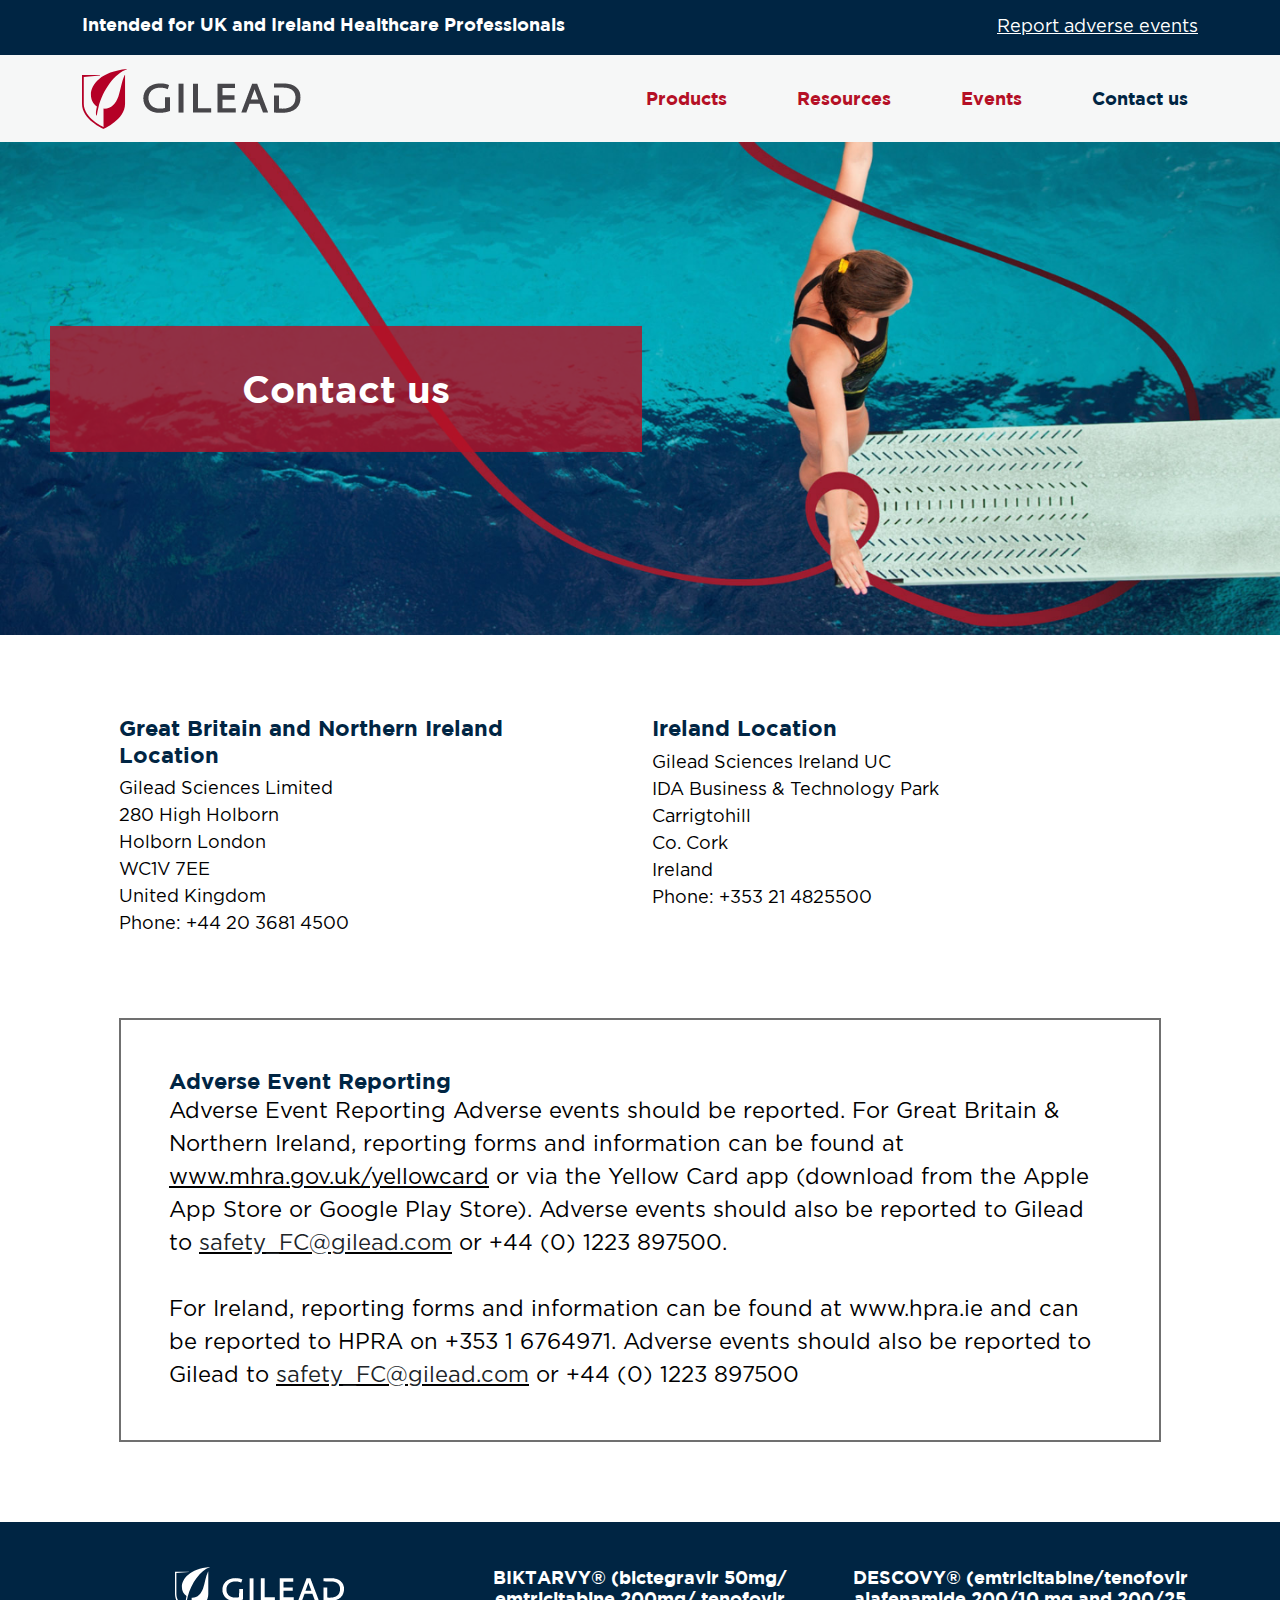
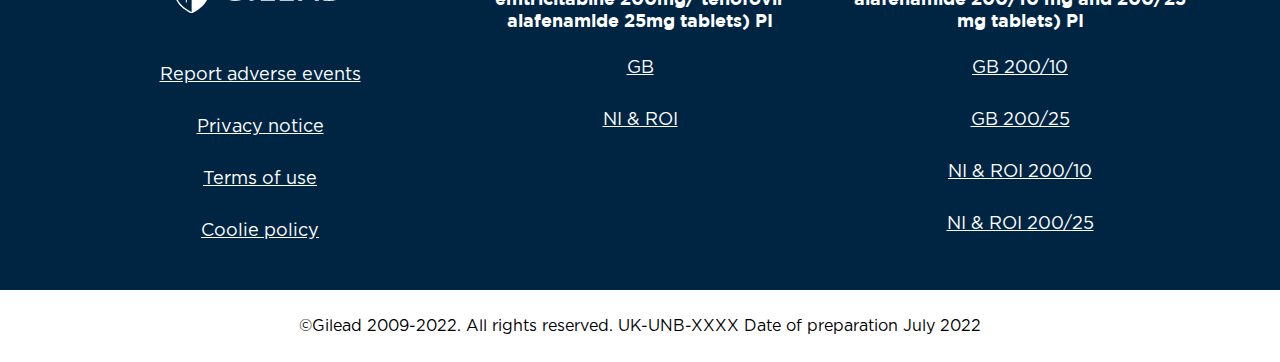
<file: contact-us.html>
<!DOCTYPE html>
<html lang="en">

<head>
  <meta charset="UTF-8">
  <meta name="viewport" content="width=device-width, initial-scale=1.0">
  <meta http-equiv="X-UA-Compatible" content="ie=edge">
  <title>Gilead HCP</title>
  <link rel='shortcut icon' href='assets/images/fav-icon.png' type='image/x-icon'>
  <link rel="stylesheet" href="assets/vendor/bootstrap/css/bootstrap.min.css">
  <link rel="stylesheet" href="assets/css/style.css">
</head>

<body>

  <!-- === header section start === -->
  <header class="header">
    <div class="header-top bg-darkblue text-white">
      <div class="container">
        <div class="d-md-flex justify-content-between text-center">
          <h5>Intended for UK and Ireland Healthcare Professionals</h5>
          <a href="#">Report adverse events</a>
        </div>
      </div>
    </div>

    <div class="main-header">
      <nav class="navbar navbar-expand-xl">
        <div class="container">
          <a class="navbar-brand" href="#">
            <img src="assets/images/logo.png" alt="logo" class="img-fluid">
          </a>

          <button class="navbar-toggler" type="button" data-bs-toggle="offcanvas" data-bs-target="#mobileNAv"
            aria-controls="mobileNAv">
            <img src="assets/images/expand.png" class="img-fluid" alt="expand">
          </button>

          <div class="collapse navbar-collapse" id="navbarSupportedContent">
            <ul class="navbar-nav ms-auto mb-2 mb-lg-0">
              <li class="nav-item">
                <a class="nav-link" href="#">Products</a>
              </li>
              <li class="nav-item dropdown">
                <a href="#" class="nav-link">
                  Resources
                </a>
                <ul class="dropdown-items">
                  <li><a class="dropdown-item" href="#">Understanding HIV</a></li>
                  <li><a class="dropdown-item" href="#">Tools for HCP</a></li>
                </ul>
              </li>
              <li class="nav-item dropdown">
                <a class="nav-link" href="#" id="navbarDropdown2" role="button"
                  data-bs-toggle="dropdown" aria-expanded="false">
                  Events
                </a>
                <ul class="dropdown-items" aria-labelledby="navbarDropdown2">
                  <li><a class="dropdown-item" href="#">Conference highlights</a></li>
                  <li><a class="dropdown-item" href="#">SUMMIT webinar series</a></li>
                </ul>
              </li>
              <li class="nav-item">
                <a class="nav-link active" href="#">Contact us</a>
              </li>
            </ul>
          </div>
        </div>
      </nav>

      <!-- offcanvas for Mobile Nvigation -->
      <div class="mobile-nav">
        <div class="offcanvas offcanvas-end border-0" tabindex="-1" id="mobileNAv" aria-labelledby="mobileNAvLabel">
          <div class="offcanvas-header">
            <img src="assets/images/logo.png" alt="logo">
            <button type="button" class="btn" data-bs-dismiss="offcanvas" aria-label="Close">
              <img src="assets/images/close.png" alt="close">
            </button>
          </div>
          <div class="offcanvas-body border-0">
            <div>
              <h4 class="sub-title text-red pt-4 pb-3">Resources</h4>
              <ul class="ps-0">
                <li class="mobile-nav-item"><a href="#">Understanding HIV</a></li>
                <li class="mobile-nav-item"><a href="#">Tools for HCP</a></li>
              </ul>
            </div>

            <div>
              <h4 class="sub-title text-red pt-4 pb-3">Events</h4>
              <ul class="ps-0">
                <li class="mobile-nav-item"><a href="#">Conference highlights</a></li>
                <li class="mobile-nav-item"><a href="#">SUMMIT webinar series</a></li>
              </ul>
            </div>

            <div>
              <a href="#" class="sub-title text-red pt-4 pb-3">Contact us</a>
            </div>
          </div>
        </div>
      </div>
      <!-- mobile nav -->

    </div>
  </header>
  <!-- ===//end of header section === -->


  <!-- === banner section start === -->
  <section class="banner py-0">
    <div class="main-banner position-relative">
      <img src="assets/images/banner1.png" alt="banner" class="w-100">
      <div class="message position-absolute d-none d-lg-block">
        <h3>Contact us</h3>
      </div>
    </div>
    <div class="banner-bottom bg-red text-center py-2 d-block d-lg-none">
      <h4>Contact us</h4>
    </div>
  </section>
  <!-- ===//end of banner section === -->


  <!-- === banner section start === -->
  <section class="contact-us pt-80">
    <div class="container">
      <div class="address">
        <div class="row">
          <div class="col-md-6 upto991-pb-80">
            <h4 class="sub-title pb-2">Great Britain and Northern Ireland <br class="d-none d-lg-inline-block">
              Location</h4>
            <p class="text-preline">Gilead Sciences Limited
              280 High Holborn
              Holborn London
              WC1V 7EE
              United Kingdom
              Phone: +44 20 3681 4500</p>
          </div>
          <div class="col-md-6">
            <h4 class="sub-title pb-2">Ireland Location </h4>
            <p>Gilead Sciences Ireland UC
              IDA Business & Technology Park
              Carrigtohill
              Co. Cork
              Ireland
              Phone: +353 21 4825500
            </p>
          </div>
        </div>
      </div>
      <div class="adverse-report p-md-5 p-4">
        <h4 class="sub-title">Adverse Event Reporting</h4>
        <p>Adverse Event Reporting
          Adverse events should be reported.
          For Great Britain & Northern Ireland, reporting forms and information can be found at <u><a class="text-black"
              href="www.mhra.gov.uk/yellowcard">www.mhra.gov.uk/yellowcard</a></u> or via the Yellow Card app (download
          from the Apple App Store or Google Play Store). Adverse events should also be reported to Gilead to <u><a
              class="text-dark" href="mailto:safety_FC@gilead.com">safety_FC@gilead.com</a></u> or +44 (0) 1223 897500.
          <br><br>
          For Ireland, reporting forms and information can be found at www.hpra.ie and can be reported to HPRA on +353 1
          6764971. Adverse events should also be reported to Gilead to <u><a class="text-dark"
              href="mailto:safety_FC@gilead.com">safety_FC@gilead.com</a></u> or +44 (0) 1223 897500
        </p>
      </div>
    </div>
  </section>
  <!-- ===//end of banner section === -->



  <!-- === footer section start === -->
  <footer class="footer pt-80">
    <div class="main-footer">
      <div class="container">
        <div class="row">
          <div class="col-lg-4 order-3 order-md-1 text-center pt-5 pt-lg-0">
            <img src="assets/images/logo-white.png" class="img-fluid pb-3 pb-md-5" alt="image">

            <ul class="ps-0">
              <li><a href="#">Report adverse events</a></li>
              <li><a href="#">Privacy notice</a></li>
              <li><a href="#">Terms of use</a></li>
              <li><a href="#">Coolie policy</a></li>
            </ul>
          </div>

          <div class="col-lg-4 order-1 order-md-2 text-center">
            <h4 class="section-header pb-3 pb-lg-4">BIKTARVY®
              (bictegravir 50mg/ emtricitabine 200mg/ tenofovir alafenamide 25mg tablets) PI</h4>

            <ul class="ps-0">
              <li><a href="#">GB</a></li>
              <li><a href="#">NI & ROI</a></li>
            </ul>
          </div>

          <div class="col-lg-4 order-2 order-md-3 text-center pt-5 pt-lg-0">
            <h4 class="section-header pb-3 pb-lg-4">DESCOVY®
              (emtricitabine/tenofovir alafenamide 200/10 mg and 200/25 mg tablets) PI</h4>

            <ul class="ps-0">
              <li><a href="#">GB 200/10</a></li>
              <li><a href="#">GB 200/25</a></li>
              <li><a href="#">NI & ROI 200/10</a></li>
              <li><a href="#">NI & ROI 200/25</a></li>
            </ul>
          </div>
        </div>
      </div>
    </div>

    <div class="footer-bottom py-4">
      <div class="container">
        <p class="text-center">©Gilead 2009-2022. All rights reserved. UK-UNB-XXXX Date of preparation July 2022</p>
      </div>
    </div>
  </footer>
  <!-- ===//end of footer section === -->


  <!-- script started from here -->
  <script src="assets/vendor/bootstrap/js/bootstrap.min.js"></script>
  <!-- script ended -->
</body>

</html>
</file>
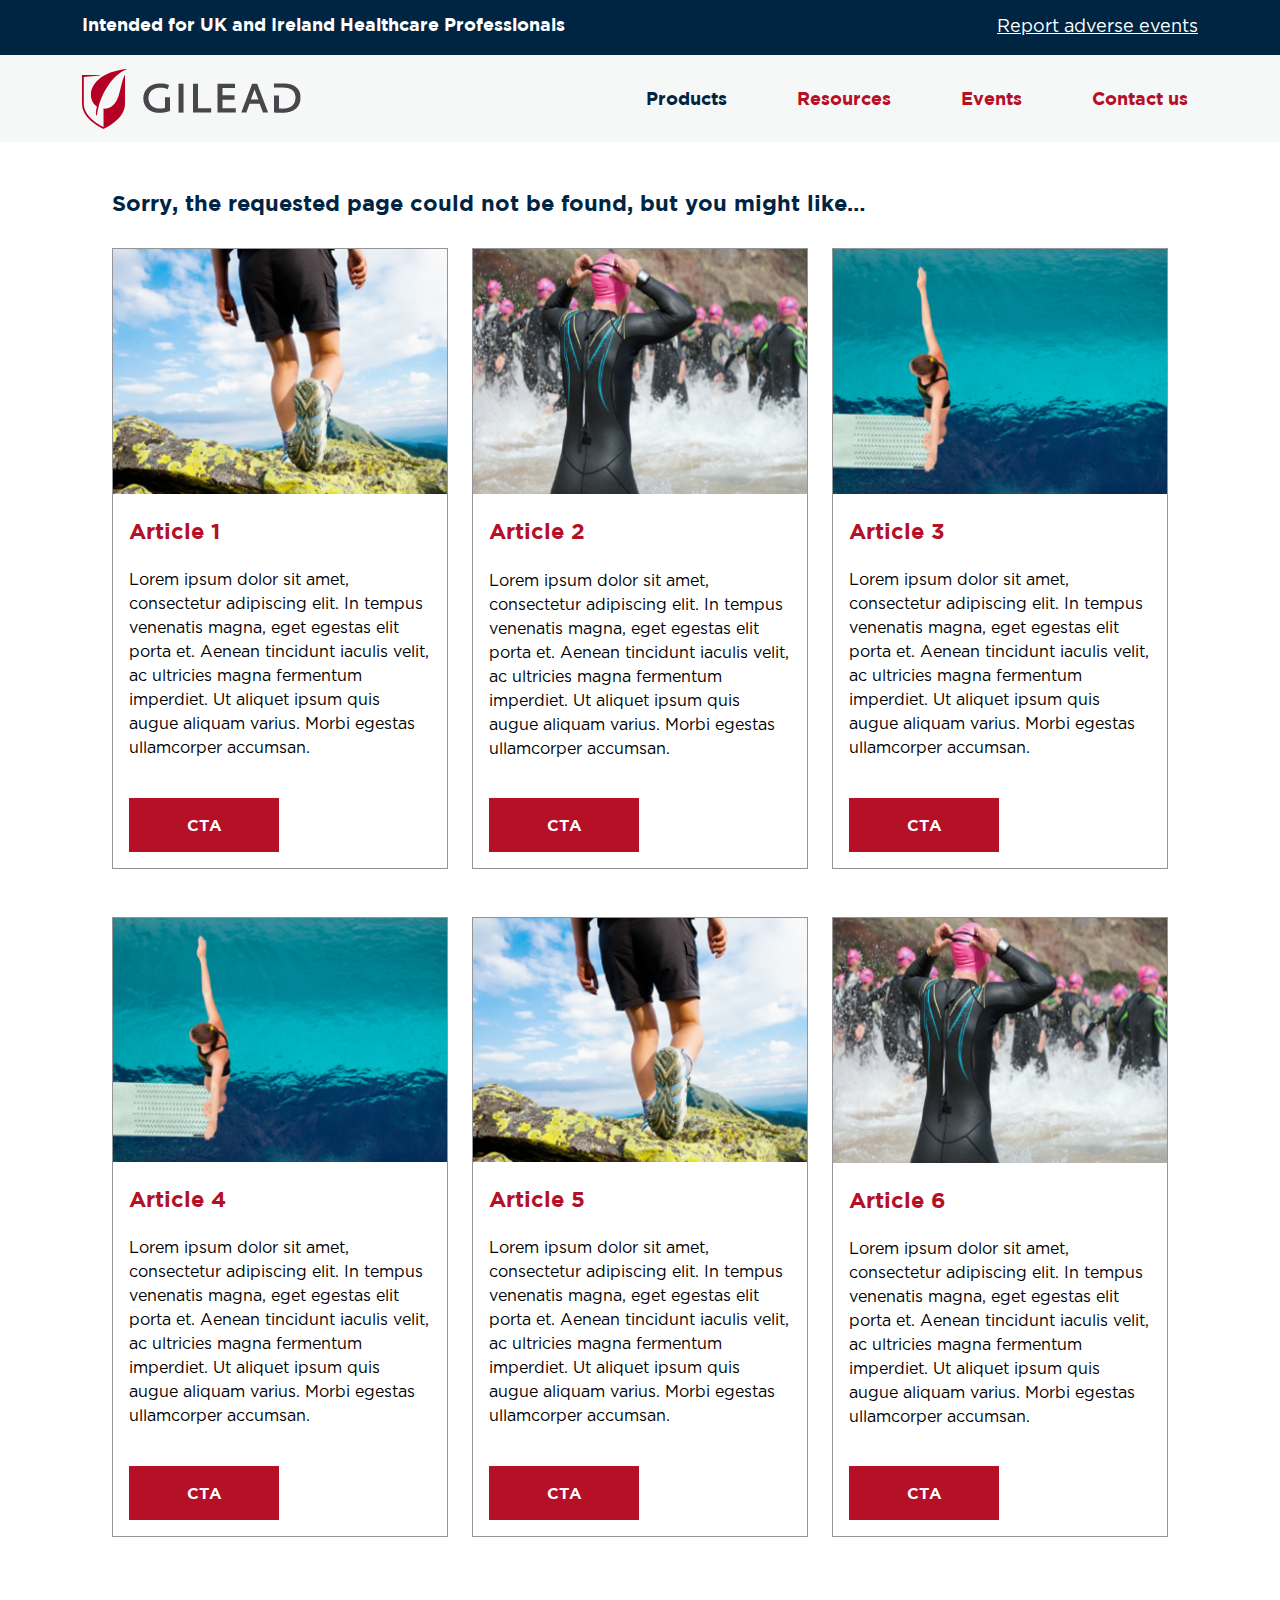
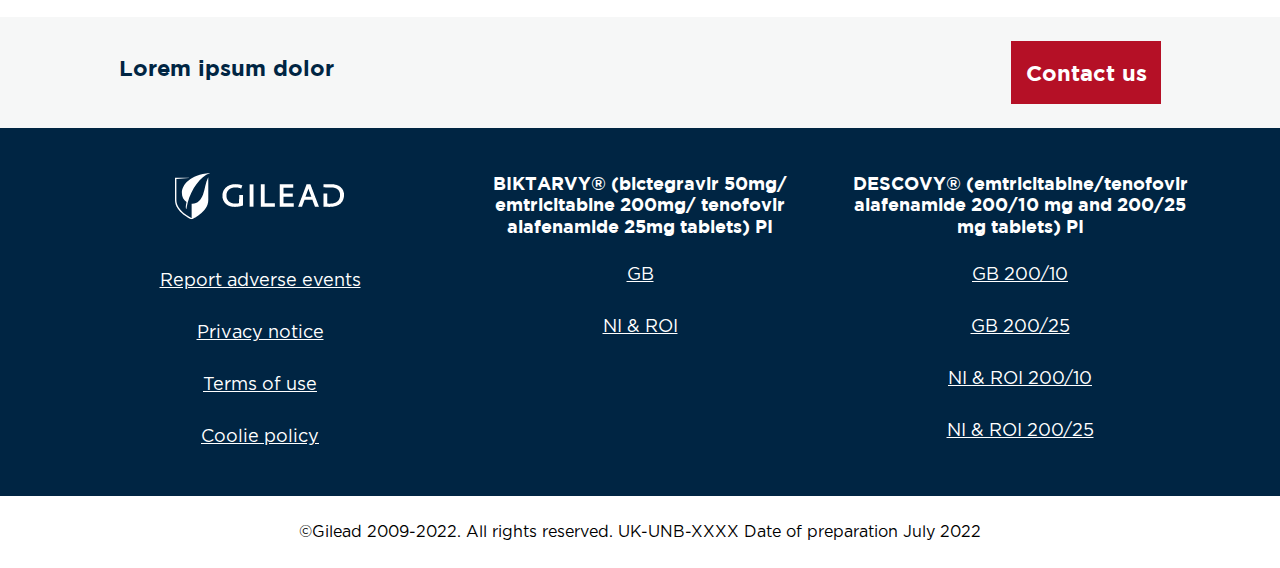
<file: error-404.html>
<!DOCTYPE html>
<html lang="en">
<head>
  <meta charset="UTF-8">
  <meta name="viewport" content="width=device-width, initial-scale=1.0">
  <meta http-equiv="X-UA-Compatible" content="ie=edge">
  <title>Gilead HCP</title>
  <link rel='shortcut icon' href='assets/images/fav-icon.png' type='image/x-icon'>
  <link rel="stylesheet" href="assets/vendor/bootstrap/css/bootstrap.min.css">
  <link rel="stylesheet" href="assets/css/style.css">
</head>
<body>

  <!-- === header section start === -->
  <header class="header">
    <div class="header-top bg-darkblue text-white">
      <div class="container">
        <div class="d-md-flex justify-content-between text-center">
          <h5>Intended for UK and Ireland Healthcare Professionals</h5>
          <a href="#">Report adverse events</a>
        </div>
      </div>
    </div>

    <div class="main-header">
      <nav class="navbar navbar-expand-xl">
        <div class="container">
          <a class="navbar-brand" href="#">
            <img src="assets/images/logo.png" alt="logo" class="img-fluid">
          </a>
  
          <button class="navbar-toggler" type="button" data-bs-toggle="offcanvas" data-bs-target="#mobileNAv" aria-controls="mobileNAv">
            <img src="assets/images/expand.png" class="img-fluid" alt="expand">
          </button>
       
          <div class="collapse navbar-collapse" id="navbarSupportedContent">
            <ul class="navbar-nav ms-auto mb-2 mb-lg-0">
              <li class="nav-item">
                <a class="nav-link active" href="#">Products</a>
              </li>
              <li class="nav-item dropdown">
                <a class="nav-link" href="#" >
                  Resources
                </a>
                <ul class="dropdown-items" >
                  <li><a class="dropdown-item" href="#">Understanding HIV</a></li>
                  <li><a class="dropdown-item" href="#">Tools for HCP</a></li>
                </ul>
              </li>
              <li class="nav-item dropdown">
                <a class="nav-link dropdown-toggle" href="#">
                  Events
                </a>
                <ul class="dropdown-items">                  
                  <li><a class="dropdown-item" href="#">Conference highlights</a></li>
                  <li><a class="dropdown-item" href="#">SUMMIT webinar series</a></li>
                </ul>
              </li>
              <li class="nav-item">
                <a class="nav-link" href="#">Contact us</a>
              </li>
            </ul>
          </div>
        </div>
      </nav>

      <!-- offcanvas for Mobile Nvigation -->
      <div class="mobile-nav">
         <div class="offcanvas offcanvas-end border-0" tabindex="-1" id="mobileNAv" aria-labelledby="mobileNAvLabel">
            <div class="offcanvas-header">
               <img src="assets/images/logo.png" alt="logo">
               <button type="button" class="btn" data-bs-dismiss="offcanvas" aria-label="Close">
                  <img src="assets/images/close.png" alt="close">
               </button>
            </div>
            <div class="offcanvas-body border-0">
               <div>
                  <h4 class="sub-title text-red pt-4 pb-3">Resources</h4>
                  <ul class="ps-0">
                     <li class="mobile-nav-item"><a href="#">Understanding HIV</a></li>
                     <li class="mobile-nav-item"><a href="#">Tools for HCP</a></li>
                  </ul>
               </div>
   
               <div>
                  <h4 class="sub-title text-red pt-4 pb-3">Events</h4>
                  <ul class="ps-0">
                     <li class="mobile-nav-item"><a href="#">Conference highlights</a></li>
                     <li class="mobile-nav-item"><a href="#">SUMMIT webinar series</a></li>
                  </ul>
               </div>
   
               <div>
                  <a href="#" class="sub-title text-red pt-4 pb-3">Contact us</a>
               </div>
            </div>
         </div>
      </div>
      <!-- mobile nav -->

    </div>
  </header>
  <!-- ===//end of header section === -->

  <!-- === article card section start === -->
  <section class="article pt-40 pb-80">
      <div class="container">
         <div class="pb-4">
            <h4 class="sub-title py-2">Sorry, the requested page could not be found, but you might like…</h4>
         </div>

         <div class="cards">
         <div class="row gy-5">
            <div class="col-md-6 col-lg-4 upto991-pb-80">
               <div class="article-card">
                  <div class="images">
                     <img class="img-fluid w-100" src="assets/images/article/card-image/image-1.png" alt="image">
                  </div>

                  <div class="text p-3">
                     <h4 class="sub-title py-2 text-red">Article 1</h4>
                     <p class="fs-16px py-3">Lorem ipsum dolor sit amet, consectetur adipiscing elit. In tempus venenatis magna, eget egestas elit porta et. Aenean tincidunt iaculis velit, ac ultricies magna fermentum imperdiet. Ut aliquet ipsum quis augue aliquam varius. Morbi egestas ullamcorper accumsan.</p>
                     
                     <div>
                        <a href="#" class="btn-red">
                           <div>
                              <p>
                                 CTA
                              </p>
                           </div>   
                        </a>
                     </div>
                  </div>
               </div>
            </div>

            <div class="col-md-6 col-lg-4 upto991-pb-80 ">
               <div class="article-card">
               <div class="images">
                  <img class="img-fluid w-100" src="assets/images/article/card-image/image-2.png" alt="image">
               </div>

               <div class="text p-3">
                  <h4 class="sub-title py-2 text-red">Article 2</h4>
                  <p class="fs-16px py-3">Lorem ipsum dolor sit amet, consectetur adipiscing elit. In tempus venenatis magna, eget egestas elit porta et. Aenean tincidunt iaculis velit, ac ultricies magna fermentum imperdiet. Ut aliquet ipsum quis augue aliquam varius. Morbi egestas ullamcorper accumsan.</p>

                  <div>
                     <a href="#" class="btn-red">
                        <div>
                           <p>
                              CTA
                           </p>
                        </div>   
                     </a>
                  </div>
               </div>
               </div>
            </div>

            <div class="col-md-6 col-lg-4 upto991-pb-80 ">
               <div class="article-card">
               <div class="images">
                  <img class="img-fluid w-100" src="assets/images/article/card-image/image-3.png" alt="image">
               </div>

               <div class="text p-3">
                  <h4 class="sub-title py-2 text-red">Article 3</h4>
                  <p class="fs-16px py-3">Lorem ipsum dolor sit amet, consectetur adipiscing elit. In tempus venenatis magna, eget egestas elit porta et. Aenean tincidunt iaculis velit, ac ultricies magna fermentum imperdiet. Ut aliquet ipsum quis augue aliquam varius. Morbi egestas ullamcorper accumsan.</p>
                  
                  <div>
                     <a href="#" class="btn-red">
                        <div>
                           <p>
                              CTA
                           </p>
                        </div>   
                     </a>
                  </div>
               </div>
               </div>
            </div>

            <div class="col-md-6 col-lg-4 upto991-pb-80 ">
               <div class="article-card">
               <div class="images">
                  <img class="img-fluid w-100" src="assets/images/article/card-image/image-3.png" alt="image">
               </div>

               <div class="text p-3">
                  <h4 class="sub-title py-2 text-red">Article 4</h4>
                  <p class="fs-16px py-3">Lorem ipsum dolor sit amet, consectetur adipiscing elit. In tempus venenatis magna, eget egestas elit porta et. Aenean tincidunt iaculis velit, ac ultricies magna fermentum imperdiet. Ut aliquet ipsum quis augue aliquam varius. Morbi egestas ullamcorper accumsan.</p>
                  
                  <div>
                     <a href="#" class="btn-red">
                        <div>
                           <p>
                              CTA
                           </p>
                        </div>   
                     </a>
                  </div>
               </div>
               </div>
            </div>

            <div class="col-md-6 col-lg-4 upto767-pb-80">
               <div class="article-card">
               <div class="images">
                  <img class="img-fluid w-100" src="assets/images/article/card-image/image-1.png" alt="image">
               </div>

               <div class="text p-3">
                  <h4 class="sub-title py-2 text-red">Article 5</h4>
                  <p class="fs-16px py-3">Lorem ipsum dolor sit amet, consectetur adipiscing elit. In tempus venenatis magna, eget egestas elit porta et. Aenean tincidunt iaculis velit, ac ultricies magna fermentum imperdiet. Ut aliquet ipsum quis augue aliquam varius. Morbi egestas ullamcorper accumsan.</p>
                  
                  <div>
                     <a href="#" class="btn-red">
                        <div>
                           <p>
                              CTA
                           </p>
                        </div>   
                     </a>
                  </div>
               </div>
               </div>
            </div>

            <div class="col-md-6 col-lg-4 pb-4 pb-lg-0 ">
               <div class="article-card">
               <div class="images">
                  <img class="img-fluid w-100" src="assets/images/article/card-image/image-2.png" alt="image">
               </div>

               <div class="text p-3">
                  <h4 class="sub-title py-2 text-red">Article 6</h4>
                  <p class="fs-16px py-3">Lorem ipsum dolor sit amet, consectetur adipiscing elit. In tempus venenatis magna, eget egestas elit porta et. Aenean tincidunt iaculis velit, ac ultricies magna fermentum imperdiet. Ut aliquet ipsum quis augue aliquam varius. Morbi egestas ullamcorper accumsan.</p>

                  <div>
                     <a href="#" class="btn-red">
                        <div>
                           <p>
                              CTA
                           </p>
                        </div>   
                     </a>
                  </div>
               </div>
               </div>
            </div>
         </div>
         </div>
      </div>
  </section>
  <!-- ===//end of article card section === -->
 
  <!-- === footer section start === -->
  <footer class="footer">
      <div class="promotional-footer py-4">
         <div class="container">
         <div class="d-md-flex align-items-center justify-content-between">
            <div class="text">
               <h4 class="sub-title pb-2">Lorem ipsum dolor</h4>
            </div>
            <div class="button">
               <a href="#" class="btn-red">
                     <div>
                        <p>
                           Contact us
                        </p>
                     </div>
                  </a>
            </div>
         </div>
         </div>
      </div>

      <div class="main-footer">
         <div class="container">
         <div class="row">
            <div class="col-lg-4 order-3 order-md-1 text-center pt-5 pt-lg-0">
               <img src="assets/images/logo-white.png" class="img-fluid pb-3 pb-md-5" alt="image">
   
               <ul class="ps-0">
               <li><a href="#">Report adverse events</a></li>
               <li><a href="#">Privacy notice</a></li>
               <li><a href="#">Terms of use</a></li>
               <li><a href="#">Coolie policy</a></li>
               </ul>
            </div> 
   
            <div class="col-lg-4 order-1 order-md-2 text-center">
               <h4 class="section-header pb-3 pb-lg-4">BIKTARVY® 
               (bictegravir 50mg/ emtricitabine 200mg/ tenofovir alafenamide 25mg tablets) PI</h4>
   
               <ul class="ps-0">
               <li><a href="#">GB</a></li>
               <li><a href="#">NI & ROI</a></li>
               </ul>
            </div>
   
            <div class="col-lg-4 order-2 order-md-3 text-center pt-5 pt-lg-0">
               <h4 class="section-header pb-3 pb-lg-4">DESCOVY® 
               (emtricitabine/tenofovir alafenamide 200/10 mg and 200/25 mg tablets) PI</h4>
   
               <ul class="ps-0">
               <li><a href="#">GB 200/10</a></li>
               <li><a href="#">GB 200/25</a></li>
               <li><a href="#">NI & ROI 200/10</a></li>
               <li><a href="#">NI & ROI 200/25</a></li>
               </ul>
            </div>
         </div>
         </div>
      </div>

      <div class="footer-bottom py-4">
         <div class="container">
            <p class="text-center">©Gilead 2009-2022. All rights reserved.  UK-UNB-XXXX   Date of preparation July 2022</p>
         </div>
      </div>
  </footer>
  <!-- ===//end of footer section === -->

  <script src="assets/vendor/bootstrap/js/bootstrap.min.js"></script>
</body>
</html>
</file>
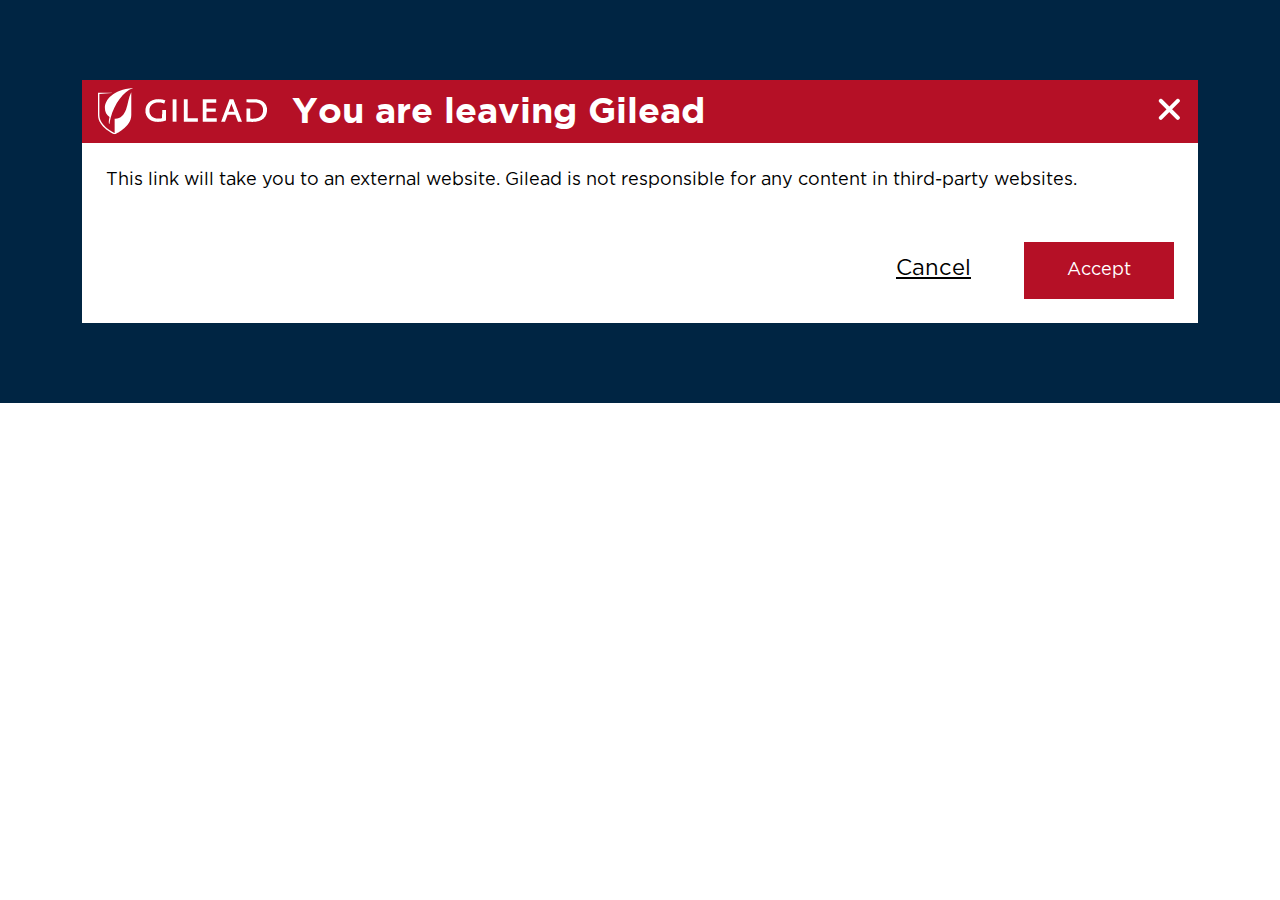
<file: externalsite.html>
<!DOCTYPE html>
<html lang="en">
<head>
  <meta charset="UTF-8">
  <meta name="viewport" content="width=device-width, initial-scale=1.0">
  <meta http-equiv="X-UA-Compatible" content="ie=edge">
  <title>Gilead HCP</title>
  <link rel='shortcut icon' href='assets/images/fav-icon.png' type='image/x-icon'>
  <link rel="stylesheet" href="assets/vendor/bootstrap/css/bootstrap.min.css">
  <link rel="stylesheet" href="assets/css/style.css">
</head>
<body>

   <!-- pop up external starts -->
   <section class="external-site bg-darkblue pt-80 pb-80">
      <div class="container">
         <div class="contents bg-white">
            <div class="section-header bg-red d-xl-flex px-2 py-2 px-md-3 position-relative">
               <div class="text-center">
                  <img src="assets/images/logo-white.png" class="img-fluid me-4" alt="logo">
               </div>
               <div class="text-center">
                  <h2 class="text-white">You are leaving Gilead</h2>
               </div>
               <button type="button" class="btn position-absolute top-0 end-0 p-3" data-bs-dismiss="modal" aria-label="Close"><img src="assets/images/close-white.png" alt="ose"></button>
            </div>
            <div class="popup-body p-4">
               <p class="text-center text-md-start">This link will take you to an external website. Gilead is not responsible for any content in third-party websites.</p>
               <div class="text-center text-md-end pt-5">
                  <a href="#" class="Link me-2 me-md-5" data-bs-dismiss="modal" aria-label="Close">Cancel</a>
                  <a href="#" class="btn-red">
                     <div>
                        <p>
                           Accept
                        </p>
                     </div>
                  </a>
               </div>
            </div>
         </div>
      </div>
   </section>
   <!-- pop up ended -->

  <!-- script -->
  <script src="assets/vendor/bootstrap/js/bootstrap.min.js"></script>
</body>
</html>
</file>
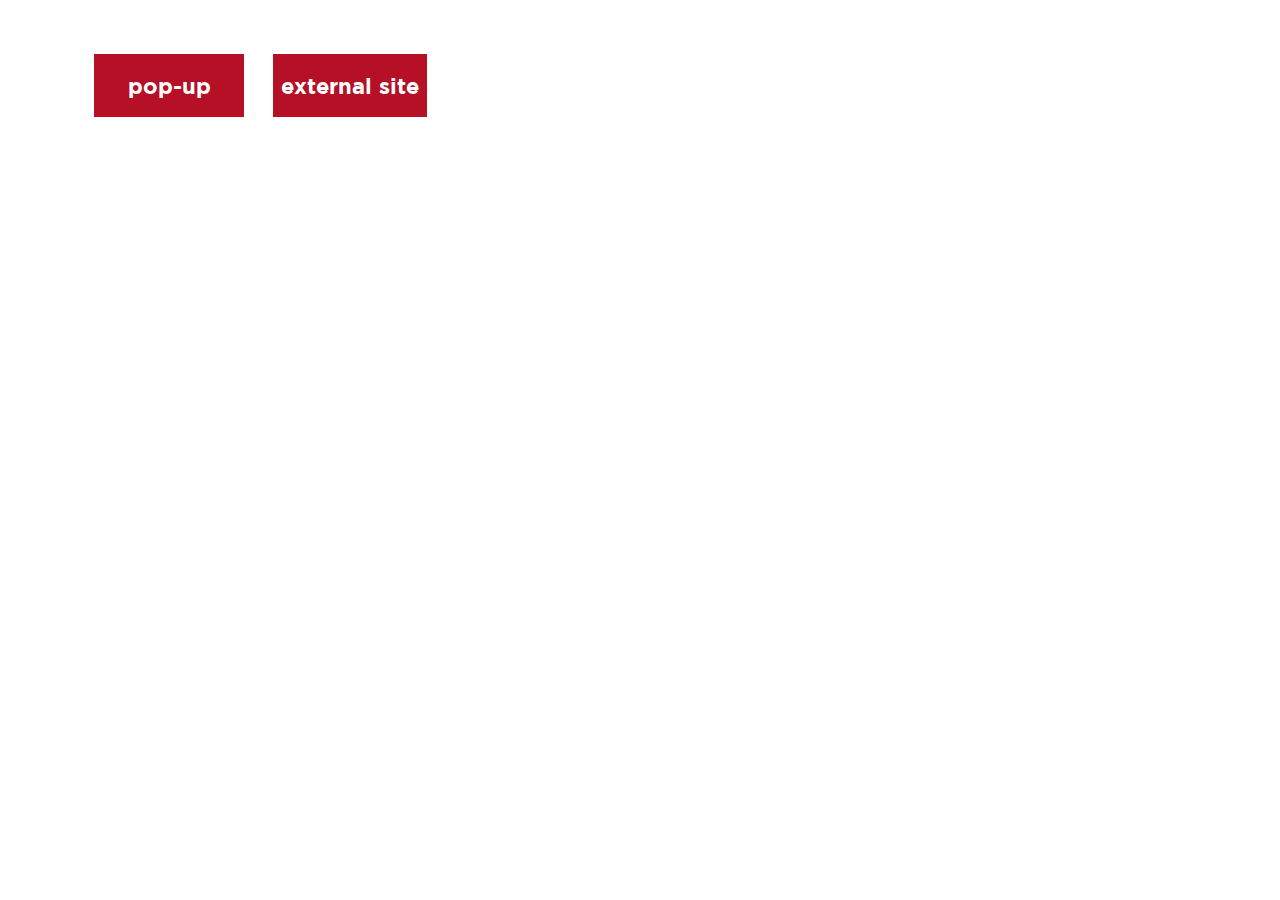
<file: extra-popup-model.html>
<!DOCTYPE html>
<html lang="en">
<head>
  <meta charset="UTF-8">
  <meta name="viewport" content="width=device-width, initial-scale=1.0">
  <meta http-equiv="X-UA-Compatible" content="ie=edge">
  <title>Gilead HCP</title>
  <link rel='shortcut icon' href='assets/images/fav-icon.png' type='image/x-icon'>
  <link rel="stylesheet" href="assets/vendor/bootstrap/css/bootstrap.min.css">
  <link rel="stylesheet" href="assets/css/style.css">
</head>

<body>
   <!-- pop up for pop-up -->
   <div class="container pt-5">

      <button type="button" class="btn btn-red" data-bs-toggle="modal" data-bs-target="#popUp">
         <div class="px-2">
            <p>pop-up</p>
         </div>
      </button>
   
      <button type="button" class="btn btn-red" data-bs-toggle="modal" data-bs-target="#externalsite">
         <div class="px-2">
            <p>external site</p>
         </div>
      </button>
   </div>


   <!-- popup -->
   <div class="modal fade" id="popUp" tabindex="-1" aria-labelledby="popUpLabel" aria-hidden="true">
      <div class="modal-dialog">
      <div class="modal-content">
         <div class="modal-body">
            <section class="pop-up bg-darkblue p-n p-md-5">
               <div class="container">
                  <div class="contents bg-white">
                     <div class="section-header bg-red d-xl-flex px-2 py-2 px-md-3 position-relative">
                        <div class="text-center">
                           <img src="assets/images/logo-white.png" class="img-fluid me-4" alt="logo">
                        </div>
                        <div class="text-center">
                           <h2 class="text-white">Are you a UK or Ireland Healthcare Professional?</h2>
                        </div>
                        <button type="button" class="btn position-absolute top-0 end-0 p-3" data-bs-dismiss="modal" aria-label="Close"><img src="assets/images/close-white.png" alt="ose"></button>
                     </div>
                     <div class="popup-body p-4">
                        <p>This website is for UK and Ireland healthcare professionals only. </p>
                        <div class="text-center text-md-end pt-5">
                           <a href="#" class="Link me-0 me-md-3 d-none d-md-inline-block">I am a member of public</a>
                           <a href="#" class="btn-red">
                              <div>
                                 <p>
                                    YES
                                 </p>
                              </div>
                           </a>
                        </div>
                        <div class="text-center py-3 d-block d-md-none">
                           <a href="#" class="Link me-0 me-md-3">I am a member of public</a>
                        </div>
                     </div>
                  </div>
               </div>
            </section>
         </div>
      </div>
      </div>
   </div>

   <!-- external sile -->
   <div class="modal fade" id="externalsite" tabindex="-1" aria-labelledby="externalsiteLabel" aria-hidden="true">
      <div class="modal-dialog">
      <div class="modal-content">
         <div class="modal-body">
            <section class="external-site bg-darkblue py-4">
               <div class="container">
                  <div class="contents bg-white">
                     <div class="section-header bg-red d-xl-flex px-2 py-2 px-md-3 position-relative">
                        <div class="text-center">
                           <img src="assets/images/logo-white.png" class="img-fluid me-4" alt="logo">
                        </div>
                        <div class="text-center">
                           <h2 class="text-white">You are leaving Gilead</h2>
                        </div>
                        <button type="button" class="btn position-absolute top-0 end-0 p-3" data-bs-dismiss="modal" aria-label="Close"><img src="assets/images/close-white.png" alt="ose"></button>
                     </div>
                     <div class="popup-body p-4">
                        <p class="text-center text-md-start">This link will take you to an external website. Gilead is not responsible for any content in third-party websites.</p>
                        <div class="text-center text-md-end pt-5">
                           <a href="#" class="Link me-2 me-md-5" data-bs-dismiss="modal" aria-label="Close">Cancel</a>
                           <a href="#" class="btn-red">
                              <div>
                                 <p>
                                    Accept
                                 </p>
                              </div>
                           </a>
                        </div>
                     </div>
                  </div>
               </div>
            </section>
         </div>
      </div>
      </div>
   </div>



  <!-- script -->
  <script src="assets/vendor/bootstrap/js/bootstrap.min.js"></script>
</body>
</html>
</file>
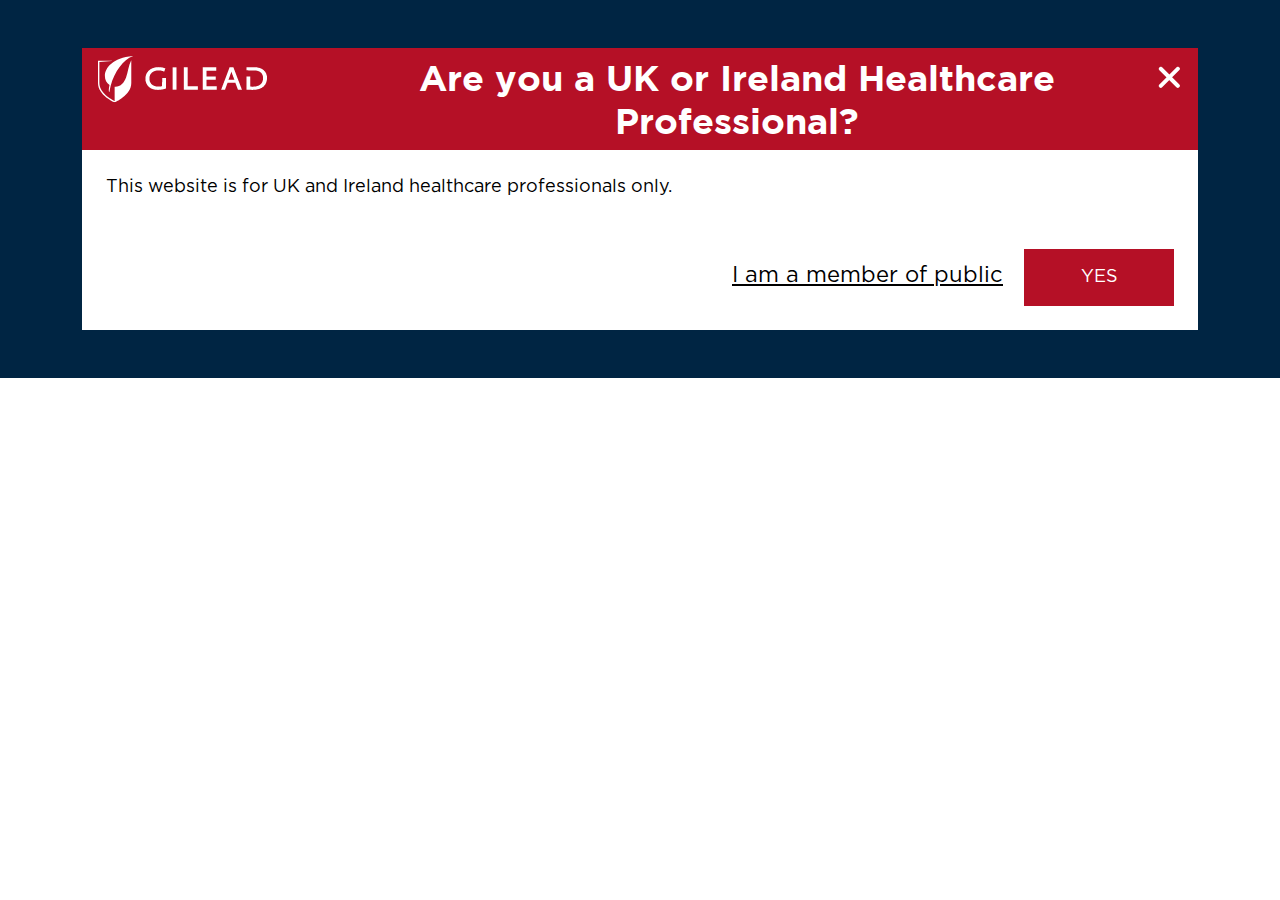
<file: popup.html>
<!DOCTYPE html>
<html lang="en">
<head>
  <meta charset="UTF-8">
  <meta name="viewport" content="width=device-width, initial-scale=1.0">
  <meta http-equiv="X-UA-Compatible" content="ie=edge">
  <title>Gilead HCP</title>
  <link rel='shortcut icon' href='assets/images/fav-icon.png' type='image/x-icon'>
  <link rel="stylesheet" href="assets/vendor/bootstrap/css/bootstrap.min.css">
  <link rel="stylesheet" href="assets/css/style.css">
</head>
<body>


   <!-- pop up starts -->
   <section class="pop-up bg-darkblue p-n p-md-5">
      <div class="container">
         <div class="contents bg-white">
            <div class="section-header bg-red d-xl-flex px-2 py-2 px-md-3 position-relative">
               <div class="text-center">
                  <img src="assets/images/logo-white.png" class="img-fluid me-4" alt="logo">
               </div>
               <div class="text-center">
                  <h2 class="text-white">Are you a UK or Ireland Healthcare Professional?</h2>
               </div>
               <button type="button" class="btn position-absolute top-0 end-0 p-3" data-bs-dismiss="modal" aria-label="Close"><img src="assets/images/close-white.png" alt="ose"></button>
            </div>
            <div class="popup-body p-4">
               <p>This website is for UK and Ireland healthcare professionals only. </p>
               <div class="text-center text-md-end pt-5">
                  <a href="#" class="Link me-0 me-md-3 d-none d-md-inline-block">I am a member of public</a>
                  <a href="#" class="btn-red">
                     <div>
                        <p>YES</p>
                     </div>
                  </a>
               </div>
               <div class="text-center py-3 d-block d-md-none">
                  <a href="#" class="Link me-0 me-md-3">I am a member of public</a>
               </div>
            </div>
         </div>
      </div>
   </section>
   <!-- pop up ended -->

  <!-- script -->
  <script src="assets/vendor/bootstrap/js/bootstrap.min.js"></script>
</body>
</html>
</file>
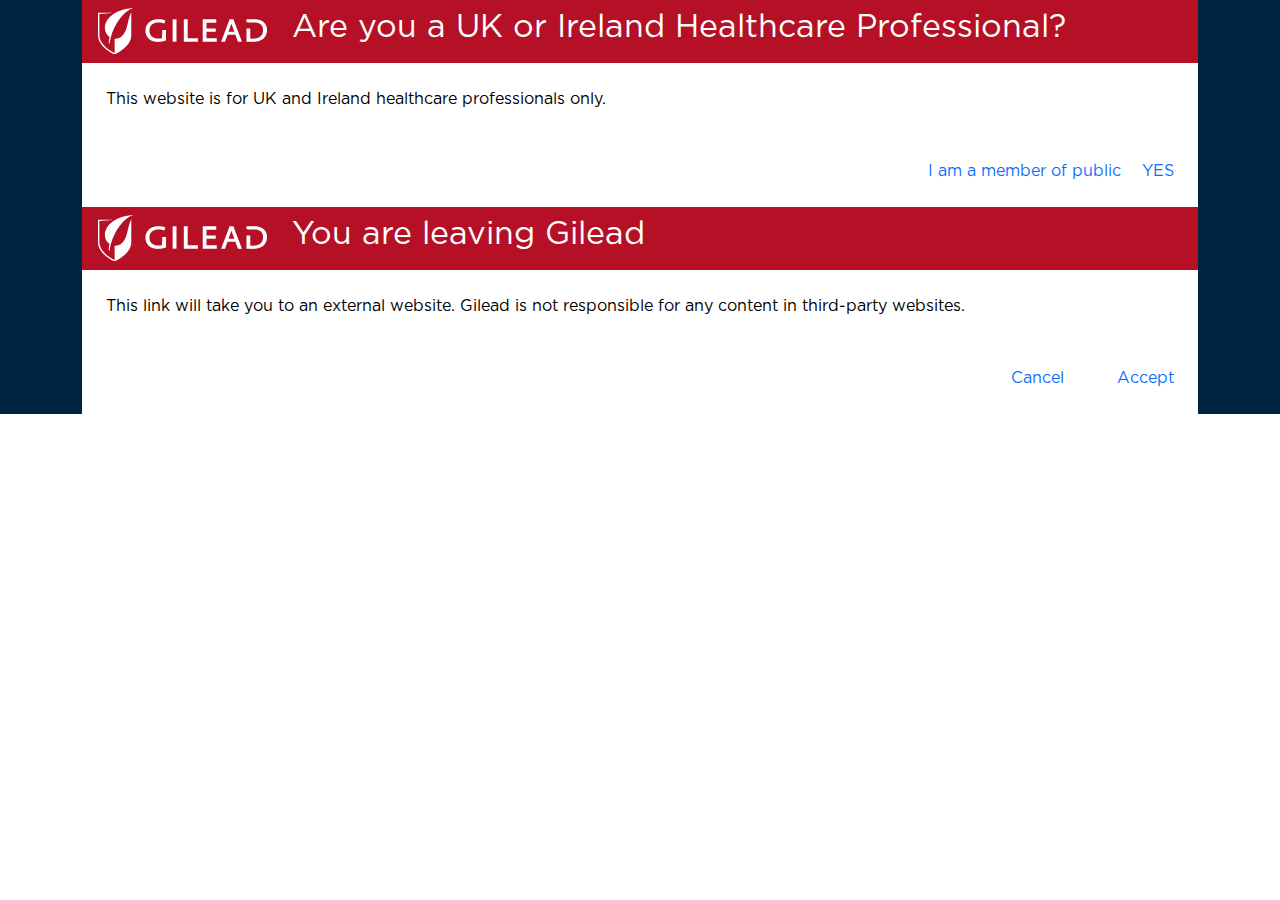
<file: popupNexternallink.html>
<!DOCTYPE html>
<html lang="en">
<head>
  <meta charset="UTF-8">
  <meta name="viewport" content="width=device-width, initial-scale=1.0">
  <meta http-equiv="X-UA-Compatible" content="ie=edge">
  <title>Gilead HCP</title>
  <link rel='shortcut icon' href='assets/images/fav-icon.png' type='image/x-icon'>
  <link rel="stylesheet" href="assets/vendor/bootstrap/css/bootstrap.min.css">
  <link rel="stylesheet" href="assets/css/style.css">
</head>
<body>


   <!-- pop up starts -->
   <section class="pop-up bg-darkblue">
      <div class="container">
         <div class="contents-popup bg-white">
            <div class="pop-up-header bg-red d-xl-flex px-2 py-2 px-md-3">
               <div class="text-center">
                  <img src="assets/images/logo-white.png" class="img-fluid me-4" alt="logo">
               </div>
               <div class="text-center">
                  <h2 class="text-white">Are you a UK or Ireland Healthcare Professional?</h2>
               </div>
            </div>
            <div class="popup-body p-4">
               <p>This website is for UK and Ireland healthcare professionals only. </p>
               <div class="text-center text-md-end pt-5">
                  <a href="#" class="Link me-0 me-md-3 d-none d-md-inline-block">I am a member of public</a>
                  <a href="#" class="btn-red">YES</a>
               </div>
               <div class="text-center py-3 d-block d-md-none">
                  <a href="#" class="Link me-0 me-md-3">I am a member of public</a>
               </div>
            </div>
         </div>
      </div>
   </section>
   <!-- pop up ended -->

<section></section>

   <!-- pop up external starts -->
   <section class="pop-up bg-darkblue">
      <div class="container">
         <div class="contents-popup bg-white">
            <div class="pop-up-header bg-red d-xl-flex px-2 py-2 px-md-3">
               <div class="text-center">
                  <img src="assets/images/logo-white.png" class="img-fluid me-4" alt="logo">
               </div>
               <div class="text-center">
                  <h2 class="text-white">You are leaving Gilead</h2>
               </div>
            </div>
            <div class="popup-body p-4">
               <p>This link will take you to an external website. Gilead is not responsible for any content in third-party websites.</p>
               <div class="text-center text-md-end pt-5">
                  <a href="#" class="Link me-5">Cancel</a>
                  <a href="#" class="btn-red">Accept</a>
               </div>
            </div>
         </div>
      </div>
   </section>
   <!-- pop up ended -->


  <!-- script -->
  <script src="assets/vendor/bootstrap/js/bootstrap.min.js"></script>
</body>
</html>
</file>
<file: assets/css/style.css>
@font-face{font-family:"gotham-book";src:url("../fonts/Gotham-Book.woff") format("woff"),url("../fonts/Gotham-Book.woff2") format("woff2"),url("../fonts/Gotham-Book.ttf") format("truetype");font-weight:normal}@font-face{font-family:"gotham-medium";src:url("../fonts/GothamMedium.ttf") format("truetype");font-weight:normal}@font-face{font-family:"gotham-bold";src:url("../fonts/GothamBold.ttf") format("truetype"),url("../fonts/GothamBold.otf") format("truetype");font-weight:normal}*{margin:0;padding:0;outline:none;box-sizing:border-box}::after,::before{box-sizing:border-box}h1,h2,h3,h4,h5,h6,ol,ul,p,address,strong,i{margin-top:0px;margin-bottom:0px}ul,li{list-style:none}a,a:hover{text-decoration:none}body{font-family:"gotham-book";color:#000}.main-title{font-family:"gotham-bold";font-size:36px;color:#b51026}@media(max-width: 767px){.main-title{font-size:24px}}.sub-title{font-family:"gotham-bold";font-size:22px;color:#002543}.article p{font-family:"gotham-book";font-size:18px;line-height:24px}.fs-20px{font-size:20px}.fs-16px{font-size:16px}.text-red{color:#b51026}.text-darkblue{color:#002543}.bg-darkblue{background-color:#002543}.bg-red{background-color:#b51026}.pt-40{padding-top:40px}.pb-40{padding-bottom:40px}.pt-80{padding-top:80px}.pb-80{padding-bottom:80px}@media(max-width: 991px){.upto991-pb-80{padding-bottom:80px}}@media(max-width: 767px){.upto767-pb-80{padding-bottom:80px}}.btn-red{border:none;transition:all .2s linear}.btn-red div{display:inline-block;background-color:#b51026;padding:15px 0;min-width:150px;max-width:160px;position:relative;z-index:999}.btn-red div p{font-family:"gotham-bold";font-size:22px;color:#fff;text-align:center}.btn-red:hover{color:#fff;background-color:#860c1c}.btn-white{border:none;transition:all .2s linear}.btn-white div{display:grid;place-items:center;min-width:150px;background-color:#fff;padding:15px 0;max-width:160px;position:relative;z-index:999}.btn-white div p{color:#b51026;font-family:"gotham-bold";font-size:22px;text-align:center}.btn-white:hover{color:#002543;background-color:#e6e6e6}.article .container{max-width:1080px}.article .container .image{background:rgba(226,226,226,.39)}.article .half-bg{background:url(../images/article/bg-half.png) no-repeat;background-size:60% 100%}@media(max-width: 991px){.article .half-bg{background:none}}.article .article-card{height:100%;position:relative;border:1px solid #939598;padding-bottom:75px}.article .article-card .text p{font-size:16px}.article .article-card .text .btn-red{position:absolute;left:16px;bottom:16px}.article .after-banner{background:#6ecbb8;padding:25px 45px;margin-top:80px}.article .after-banner p{color:#fff;font-size:36px;font-family:"gotham-bold";line-height:40px}@media(max-width: 991px){.article .after-banner{padding:20px 15px;margin-top:40px}.article .after-banner p{font-size:28px;line-height:32px}}.article .foot-note{font-size:16px}.contact-us .container{max-width:1066px}.contact-us .address{padding-bottom:80px}.contact-us .address p{white-space:pre-line;font-size:18px}.contact-us .adverse-report{border:2px solid #707070}.contact-us .adverse-report p{font-size:22px}@media(max-width: 767px){.pop-up{padding:15px 0}}.pop-up .contents img{max-width:170px}.pop-up .contents h2{font-family:"gotham-bold";font-size:36px}@media(max-width: 767px){.pop-up .contents h2{font-size:32px;padding:10px 0}}.pop-up .contents p{font-family:"gotham-book";font-size:18px}.pop-up .contents .Link{font-family:"gotham-book";font-size:22px;color:#000;text-decoration:underline}@media(max-width: 767px){.external-site{padding:15px 0}}.external-site .contents img{max-width:170px}.external-site .contents h2{font-family:"gotham-bold";font-size:36px}@media(max-width: 767px){.external-site .contents h2{font-size:32px;padding:10px 0}}.external-site .contents p{font-family:"gotham-book";font-size:18px}.external-site .contents .Link{font-family:"gotham-book";font-size:22px;color:#000;text-decoration:underline}.modal-dialog{max-width:1340px}.modal-dialog .modal-body{padding:0}.header .header-top{padding:14px 0;align-items:center}.header .header-top h5{font-family:"gotham-bold";font-size:18px}.header .header-top a{font-size:18px;color:#fff;text-decoration:underline}.header .main-header{background:rgba(88,89,91,.05)}@media(max-width: 1199px){.header .main-header{padding:8px 0}}.header .main-header .navbar{padding:0}.header .main-header .navbar .navbar-brand img{width:100%;max-width:220px}@media(max-width: 767px){.header .main-header .navbar .navbar-brand img{max-width:130px}}.header .main-header .navbar .navbar-toggler img{max-width:30px}.header .main-header .navbar .navbar-nav .nav-item{position:relative}.header .main-header .navbar .navbar-nav .nav-item:not(:last-child){margin-right:50px}.header .main-header .navbar .navbar-nav .nav-item.dropdown:hover .dropdown-items{border-top:3px solid #707070;height:auto;z-index:999}.header .main-header .navbar .navbar-nav .nav-item.dropdown .nav-link{position:relative}.header .main-header .navbar .navbar-nav .nav-item.dropdown .nav-link:after{display:none}.header .main-header .navbar .navbar-nav .nav-item.dropdown .dropdown-items{position:absolute;background:#fff;border-radius:0;margin:0;padding:0;top:100%;left:0;overflow:hidden;height:0;z-index:-1;border-top:none}.header .main-header .navbar .navbar-nav .nav-item.dropdown .dropdown-items .dropdown-item{color:#b51026;padding:20px;font-family:gotham-book;font-size:22px;transition:all .2s ease-in-out}.header .main-header .navbar .navbar-nav .nav-item.dropdown .dropdown-items .dropdown-item:hover{color:#000;background:rgba(64,180,229,.2)}.header .main-header .navbar .navbar-nav .nav-item .nav-link{padding:30px 10px;font-family:"gotham-bold";font-size:18px;color:#b51026;transition:all .3s ease-in-out}.header .main-header .navbar .navbar-nav .nav-item .nav-link:hover{color:#002543}.header .main-header .navbar .navbar-nav .nav-item .nav-link.active{color:#002543}.header .main-header .navbar .navbar-nav .nav-item .dropdown-toggle{color:#b51026}.header .main-header .navbar .navbar-nav .nav-item .dropdown-toggle.show{color:#002543}.header .main-header .mobile-nav .offcanvas-header{background:rgba(88,89,91,.05)}.header .main-header .mobile-nav .offcanvas-header img{max-width:130px}.header .main-header .mobile-nav .mobile-nav-item{padding-bottom:25px}.header .main-header .mobile-nav .mobile-nav-item a{font-family:"gotham-book";font-size:22px;color:#000;transition:all .1s ease-in-out}.header .main-header .mobile-nav .mobile-nav-item a:hover{color:#40b4e5}@media(max-width: 991px){.header .promotional-header img{max-width:150px}}.header .promotional-header .promotional-text{display:grid;place-items:center}.header .promotional-header .promotional-text p{font-family:"gotham-bold";font-size:18px}@media(max-width: 991px){.header .promotional-header .promotional-text p{font-size:16px}}.banner .banner-top p{font-family:"gotham-book";font-size:22px;padding-top:7px;padding-bottom:7px}@media(max-width: 767px){.banner .banner-top p{font-size:18px}}.banner .message{top:50%;transform:translateY(-50%);background:rgba(181,16,38,.8);width:40%;left:50px;text-align:center;padding:40px;color:#fff;box-sizing:content-box}.banner .message h3{font-size:min(max(30px,3vw),3vw);font-family:"gotham-bold"}.banner .banner-bottom{display:grid;place-items:center}.banner .banner-bottom h4{font-family:"gotham-bold";font-size:40px;color:#fff}@media(max-width: 767px){.banner .banner-bottom h4{font-size:28px}}.footer .promotional-footer{background:rgba(88,89,91,.05)}.footer .promotional-footer .container{max-width:1066px}.footer .main-footer{background:#002543;color:#fff;padding:45px 0}.footer .main-footer.w-1066 .container{max-width:1066px}.footer .main-footer h4{font-family:"gotham-bold";font-size:18px}.footer .main-footer ul li{font-family:"gotham-book";font-size:18px;color:#fff}.footer .main-footer ul li:not(:last-child){margin-bottom:25px}.footer .main-footer ul li a{color:#fff;font-family:"gotham-book";font-size:18px;text-decoration:underline;transition:all .1s ease-in-out}.footer .main-footer ul li a:hover{color:#b51026}.w-1080 .container{max-width:1080px}/*# sourceMappingURL=style.css.map */
</file>
